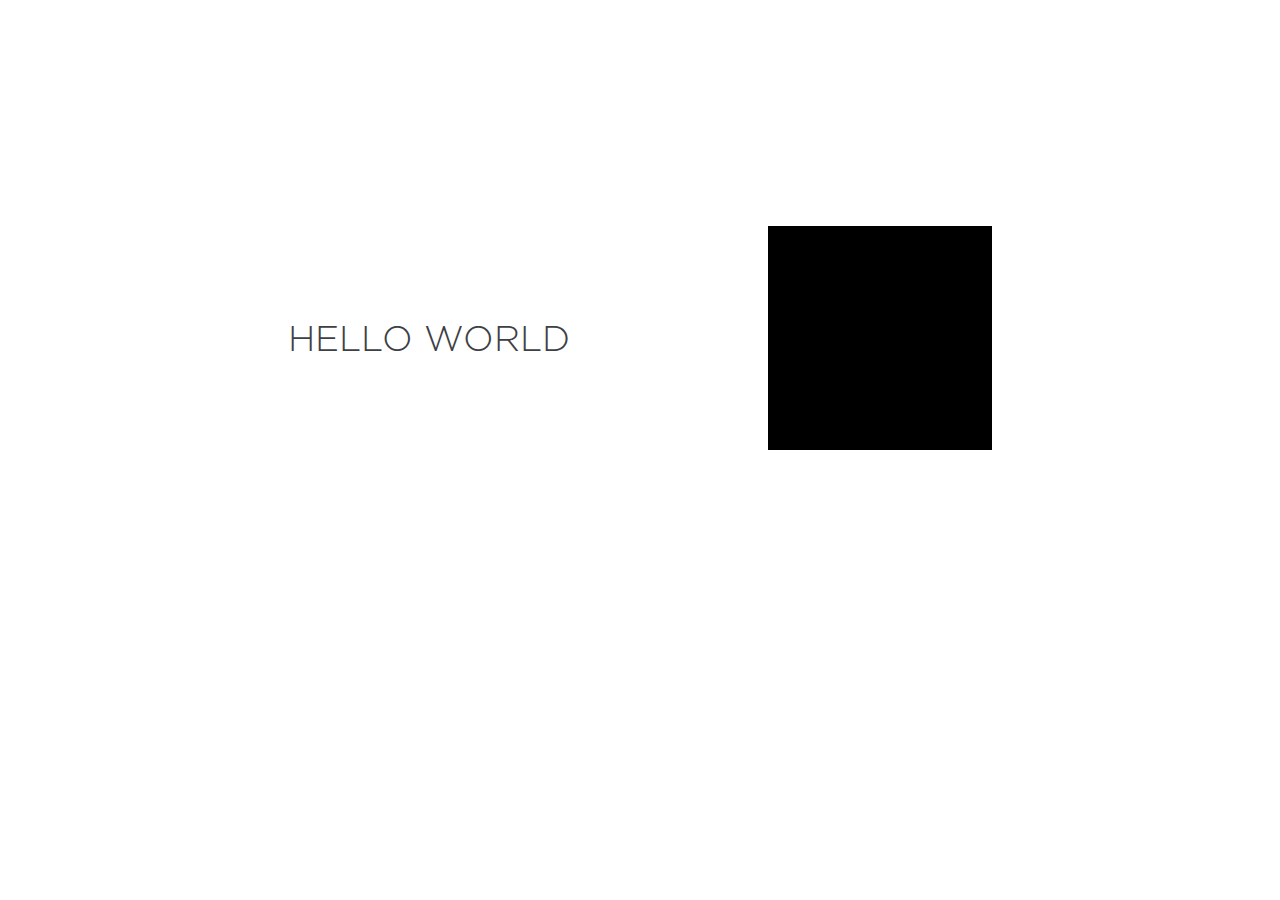
<file: index.html>
<!DOCTYPE html>
<html lang="en">
<head>
	<meta charset="UTF-8">
	<title>Vasil</title>
	<link rel="stylesheet" type="text/css" href="css/style.css">

</head>
<body>

	<div id="box"></div>
	<article>HELLO WORLD</article>

</body>
</html>
</file>
<file: css/style.css>
@font-face {font-family: GothamProReg; src: url(../fonts/GothaProReg.otf);}
@font-face {font-family: GothamProLight; src: url(../fonts/GothaProLig.otf);}



article{
	font-size: 36px;
	color: #3d4044;
	font-family: GothamProLight;
	float: center;
	padding-top: 316px;
	padding-left: 280px;
	
}

#box{
	margin-top: 218px;
	margin-right: 280px; 
	height: 224px; 
	width: 224px;
	background-color: black;
	float: right;
}
486
388
486
</file>
